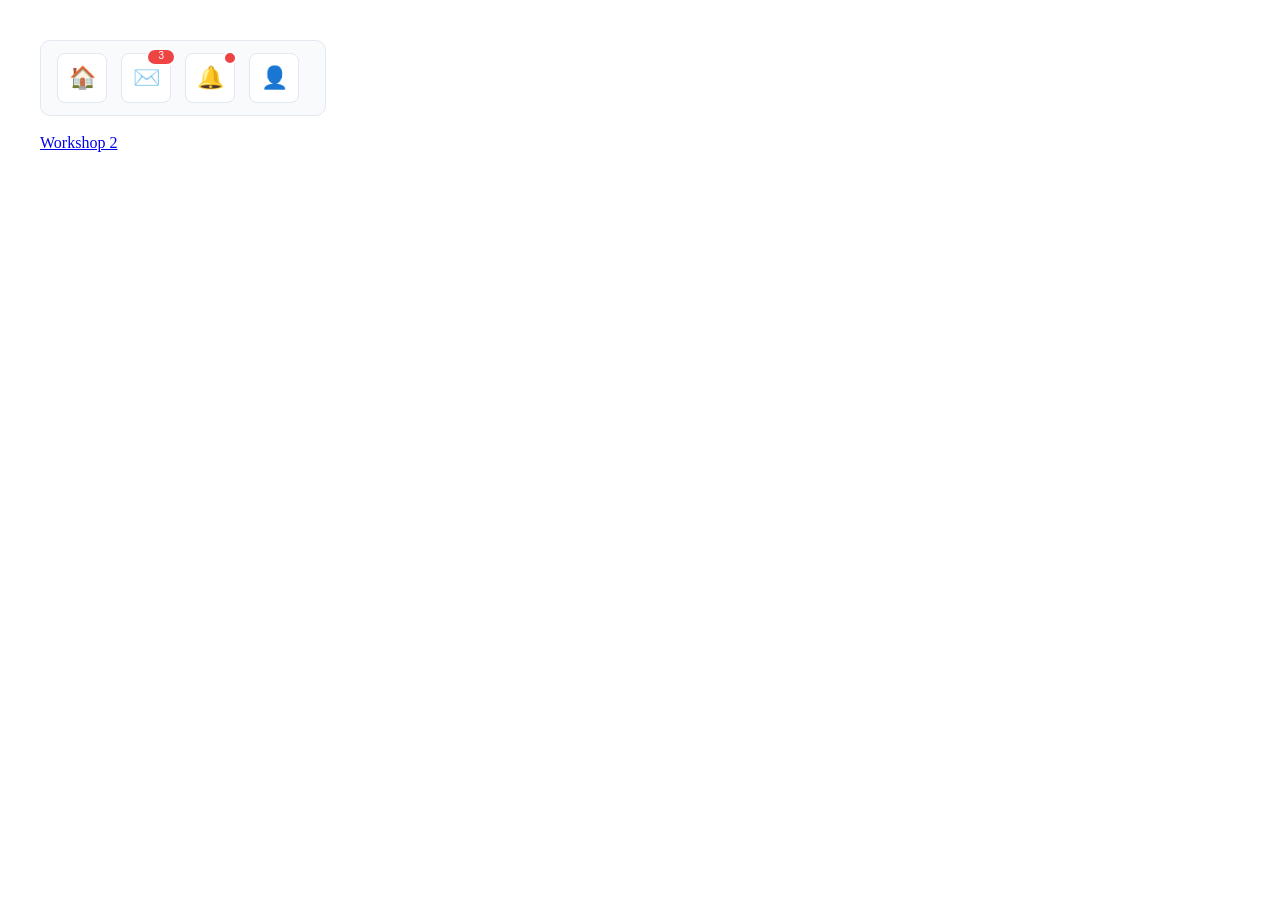
<file: index.html>
<!doctype html>
<html lang="en">
  <head>
    <meta charset="UTF-8" />
    <meta name="viewport" content="width=device-width, initial-scale=1.0" />
    <link rel="stylesheet" href="index.css" />
    <title>Workshop 1</title>
  </head>
  <body>
    <div class="toolbar">
      <button class="icon-btn" aria-label="Home">
        <span class="icon">🏠</span>
      </button>

      <button class="icon-btn" aria-label="Messages">
        <span class="icon">✉️</span>
        <span class="badge">3</span>
      </button>

      <button class="icon-btn" aria-label="Notifications">
        <span class="icon">🔔</span>
        <span class="badge badge--dot"></span>
      </button>

      <button class="icon-btn" aria-label="Profile">
        <span class="icon">👤</span>
      </button>
    </div>
    <br />
    <br />
    <a href="ws-2.html">Workshop 2</a>
  </body>
</html>
</file>
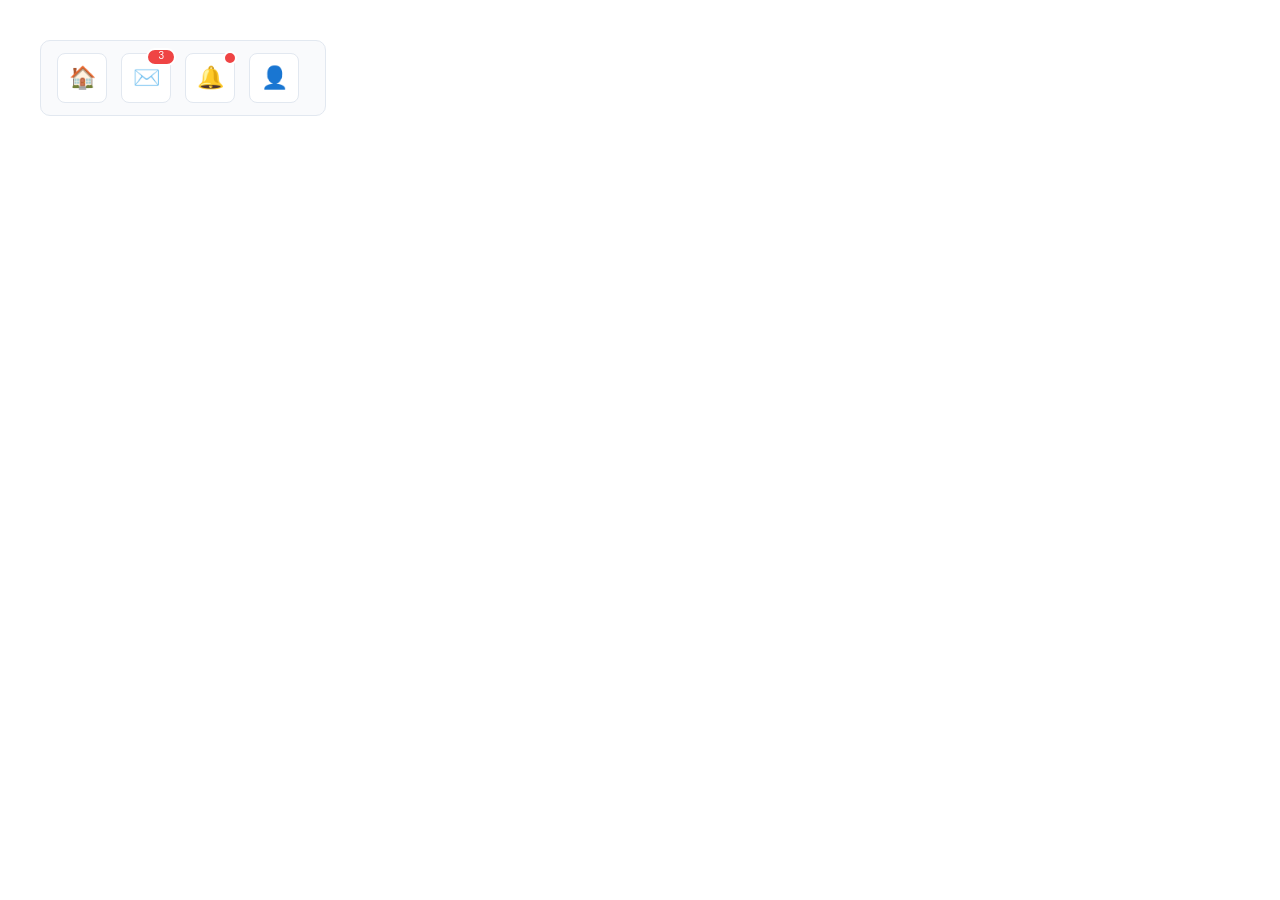
<file: workshop-1/index.html>
<!doctype html>
<html lang="en">
  <head>
    <meta charset="UTF-8" />
    <meta name="viewport" content="width=device-width, initial-scale=1.0" />
    <link rel="stylesheet" href="index.css" />
    <title>Workshop 1</title>
  </head>
  <body>
    <div class="toolbar">
      <button class="icon-btn" aria-label="Home">
        <span class="icon">🏠</span>
      </button>

      <button class="icon-btn" aria-label="Messages">
        <span class="icon">✉️</span>
        <span class="badge">3</span>
      </button>

      <button class="icon-btn" aria-label="Notifications">
        <span class="icon">🔔</span>
        <span class="badge badge--dot"></span>
      </button>

      <button class="icon-btn" aria-label="Profile">
        <span class="icon">👤</span>
      </button>
    </div>
  </body>
</html>
</file>
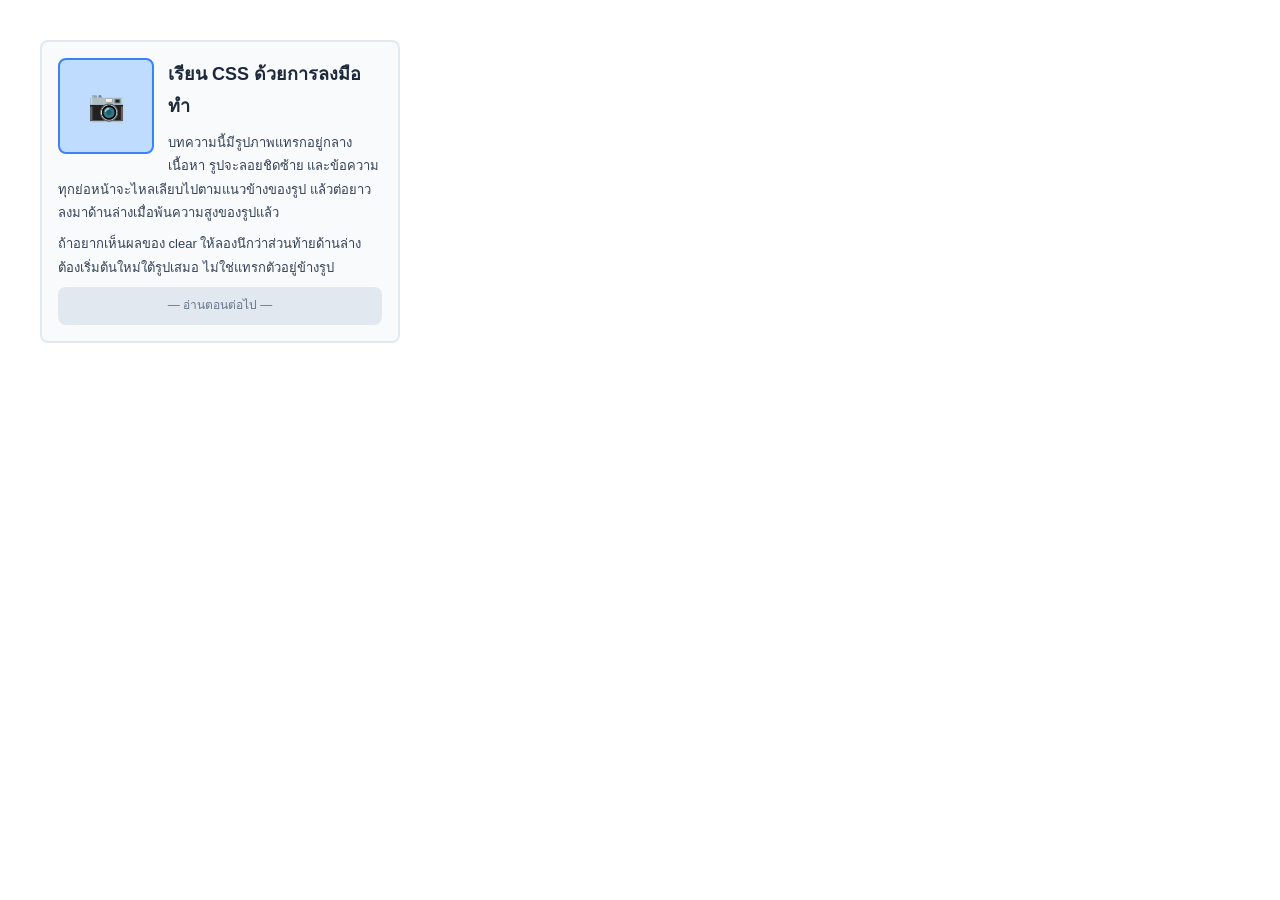
<file: workshop-2/index.html>
<!doctype html>
<html lang="en">
  <head>
    <meta charset="UTF-8" />
    <meta name="viewport" content="width=device-width, initial-scale=1.0" />
    <link rel="stylesheet" href="index.css" />
    <title>Workshop 2</title>
  </head>
  <body>
    <article class="article">
      <div class="photo">📷</div>
      <h2 class="headline">เรียน CSS ด้วยการลงมือทำ</h2>
      <p class="text">
        บทความนี้มีรูปภาพแทรกอยู่กลางเนื้อหา รูปจะลอยชิดซ้าย
        และข้อความทุกย่อหน้าจะไหลเลียบไปตามแนวข้างของรูป
        แล้วต่อยาวลงมาด้านล่างเมื่อพ้นความสูงของรูปแล้ว
      </p>
      <p class="text">
        ถ้าอยากเห็นผลของ clear ให้ลองนึกว่าส่วนท้ายด้านล่าง
        ต้องเริ่มต้นใหม่ใต้รูปเสมอ ไม่ใช่แทรกตัวอยู่ข้างรูป
      </p>
      <div class="footer">— อ่านตอนต่อไป —</div>
    </article>
  </body>
</html>
</file>
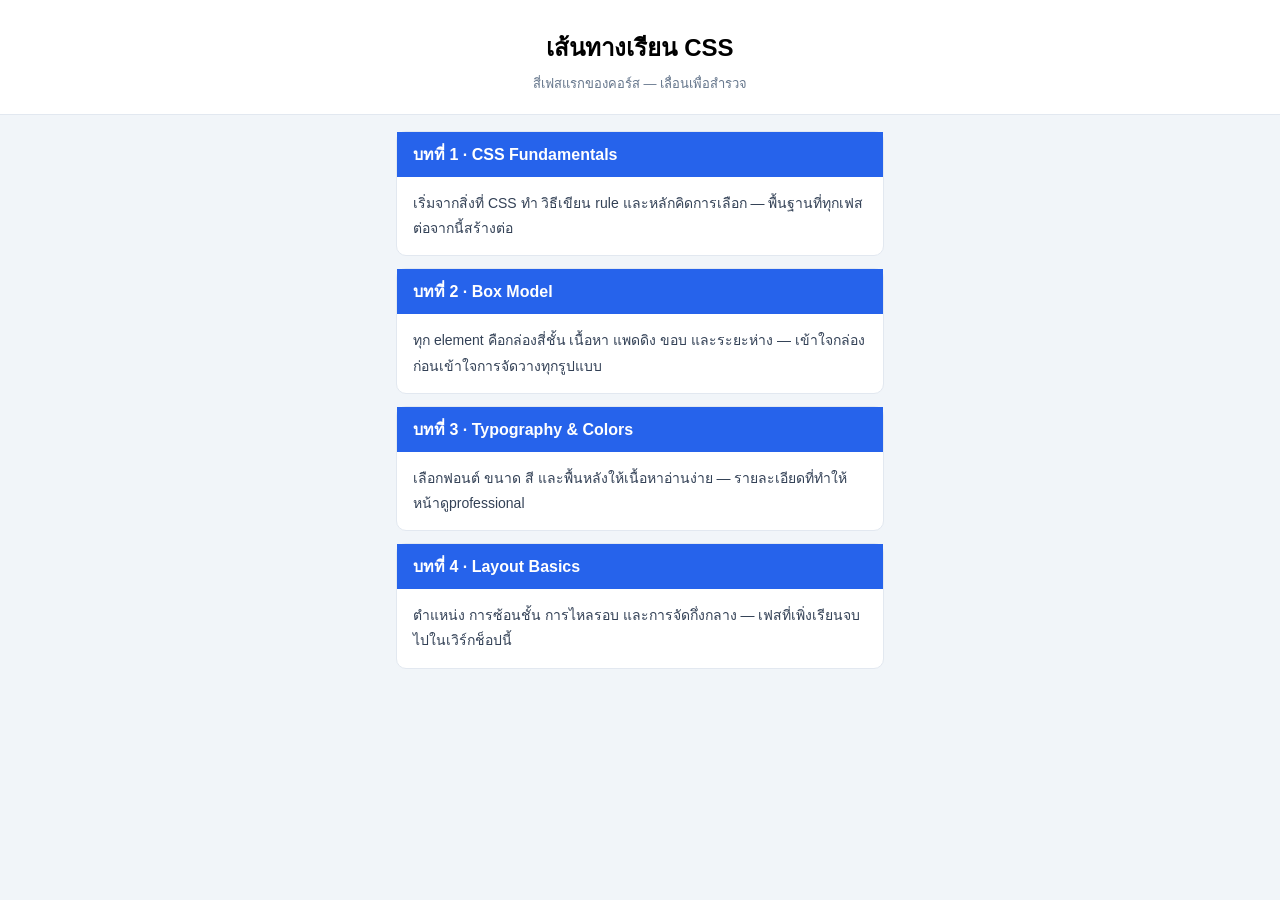
<file: workshop-3/index.html>
<!doctype html>
<html lang="en">
  <head>
    <meta charset="UTF-8" />
    <meta name="viewport" content="width=device-width, initial-scale=1.0" />
    <link rel="stylesheet" href="index.css" />
    <title>Workshop 3</title>
  </head>
  <body>
    <div class="page">
      <header class="hero">
        <div class="container">
          <h1 class="page-title">เส้นทางเรียน CSS</h1>
          <p class="page-sub">สี่เฟสแรกของคอร์ส — เลื่อนเพื่อสำรวจ</p>
        </div>
      </header>

      <main class="content">
        <section class="chapter">
          <h2 class="chapter-head">บทที่ 1 · CSS Fundamentals</h2>
          <p class="chapter-body">
            เริ่มจากสิ่งที่ CSS ทำ วิธีเขียน rule และหลักคิดการเลือก —
            พื้นฐานที่ทุกเฟสต่อจากนี้สร้างต่อ
          </p>
        </section>

        <section class="chapter">
          <h2 class="chapter-head">บทที่ 2 · Box Model</h2>
          <p class="chapter-body">
            ทุก element คือกล่องสี่ชั้น เนื้อหา แพดดิง ขอบ และระยะห่าง —
            เข้าใจกล่องก่อนเข้าใจการจัดวางทุกรูปแบบ
          </p>
        </section>

        <section class="chapter">
          <h2 class="chapter-head">บทที่ 3 · Typography &amp; Colors</h2>
          <p class="chapter-body">
            เลือกฟอนต์ ขนาด สี และพื้นหลังให้เนื้อหาอ่านง่าย —
            รายละเอียดที่ทำให้หน้าดูprofessional
          </p>
        </section>

        <section class="chapter">
          <h2 class="chapter-head">บทที่ 4 · Layout Basics</h2>
          <p class="chapter-body">
            ตำแหน่ง การซ้อนชั้น การไหลรอบ และการจัดกึ่งกลาง —
            เฟสที่เพิ่งเรียนจบไปในเวิร์กช็อปนี้
          </p>
        </section>
      </main>
    </div>
  </body>
</html>
</file>
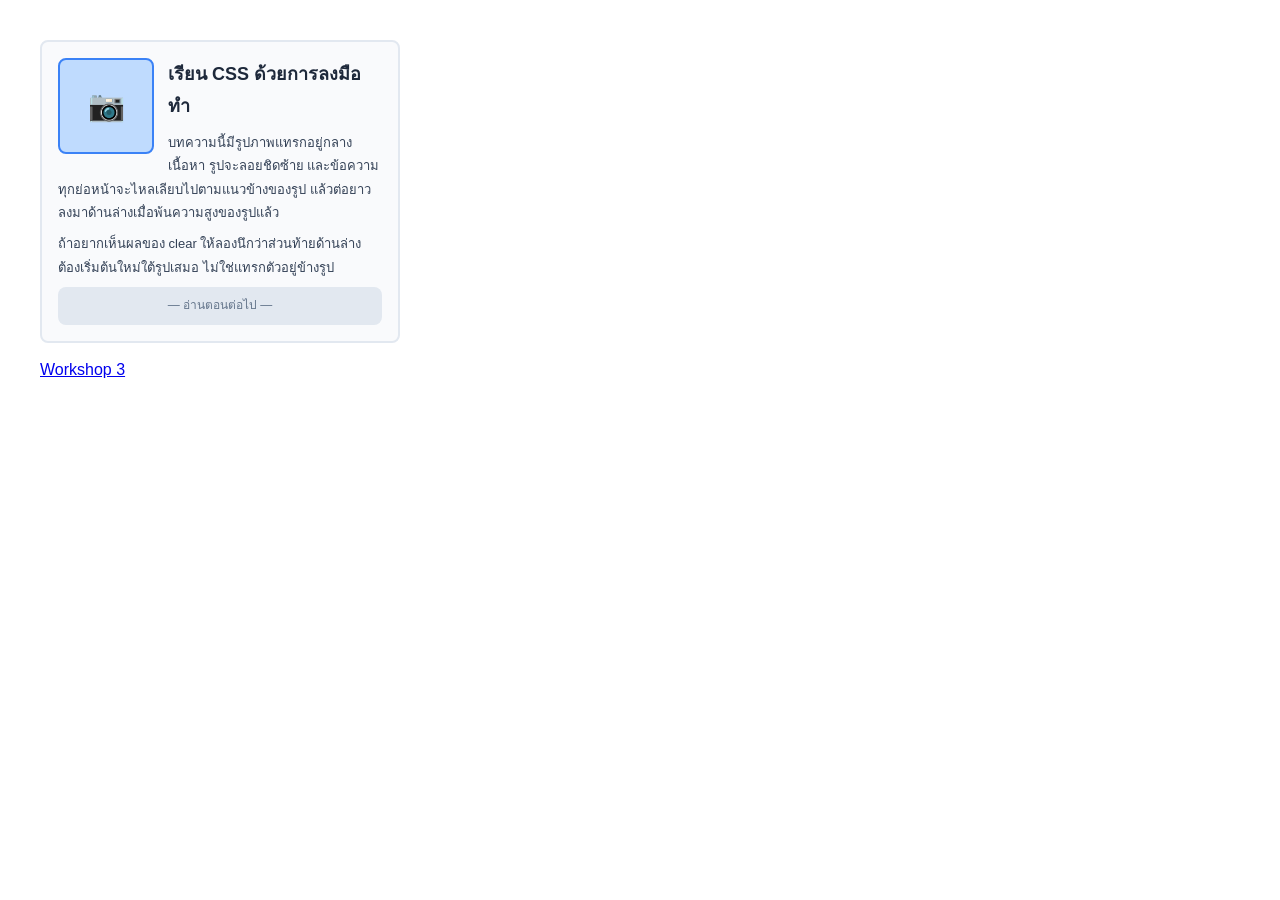
<file: ws-2.html>
<!doctype html>
<html lang="en">
  <head>
    <meta charset="UTF-8" />
    <meta name="viewport" content="width=device-width, initial-scale=1.0" />
    <link rel="stylesheet" href="ws-2.css" />
    <title>Workshop 2</title>
  </head>
  <body>
    <article class="article">
      <div class="photo">📷</div>
      <h2 class="headline">เรียน CSS ด้วยการลงมือทำ</h2>
      <p class="text">
        บทความนี้มีรูปภาพแทรกอยู่กลางเนื้อหา รูปจะลอยชิดซ้าย
        และข้อความทุกย่อหน้าจะไหลเลียบไปตามแนวข้างของรูป
        แล้วต่อยาวลงมาด้านล่างเมื่อพ้นความสูงของรูปแล้ว
      </p>
      <p class="text">
        ถ้าอยากเห็นผลของ clear ให้ลองนึกว่าส่วนท้ายด้านล่าง
        ต้องเริ่มต้นใหม่ใต้รูปเสมอ ไม่ใช่แทรกตัวอยู่ข้างรูป
      </p>
      <div class="footer">— อ่านตอนต่อไป —</div>
    </article>
    <br />
    <a href="ws-3.html">Workshop 3</a>
  </body>
</html>
</file>
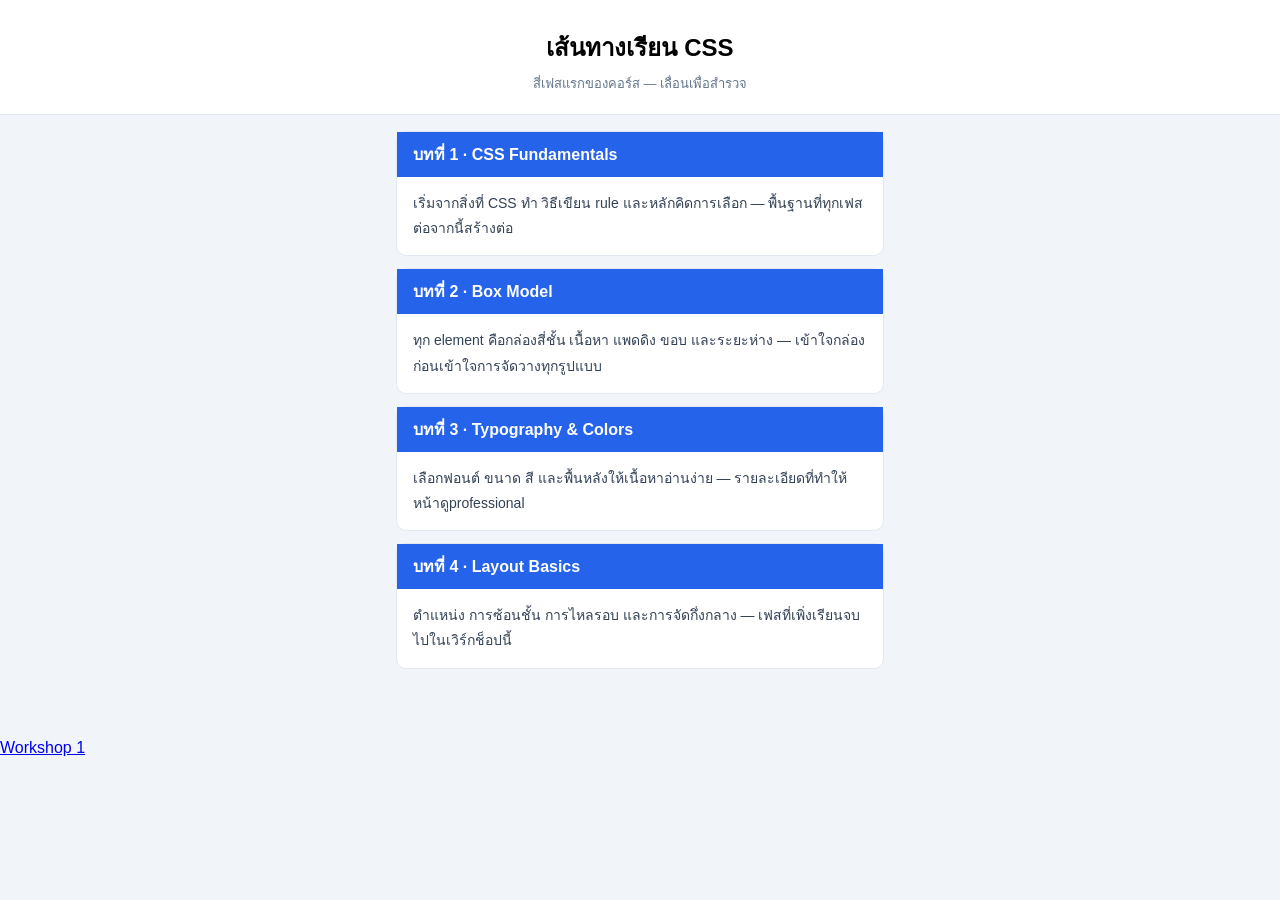
<file: ws-3.html>
<!doctype html>
<html lang="en">
  <head>
    <meta charset="UTF-8" />
    <meta name="viewport" content="width=device-width, initial-scale=1.0" />
    <link rel="stylesheet" href="ws-3.css" />
    <title>Workshop 3</title>
  </head>
  <body>
    <div class="page">
      <header class="hero">
        <div class="container">
          <h1 class="page-title">เส้นทางเรียน CSS</h1>
          <p class="page-sub">สี่เฟสแรกของคอร์ส — เลื่อนเพื่อสำรวจ</p>
        </div>
      </header>

      <main class="content">
        <section class="chapter">
          <h2 class="chapter-head">บทที่ 1 · CSS Fundamentals</h2>
          <p class="chapter-body">
            เริ่มจากสิ่งที่ CSS ทำ วิธีเขียน rule และหลักคิดการเลือก —
            พื้นฐานที่ทุกเฟสต่อจากนี้สร้างต่อ
          </p>
        </section>

        <section class="chapter">
          <h2 class="chapter-head">บทที่ 2 · Box Model</h2>
          <p class="chapter-body">
            ทุก element คือกล่องสี่ชั้น เนื้อหา แพดดิง ขอบ และระยะห่าง —
            เข้าใจกล่องก่อนเข้าใจการจัดวางทุกรูปแบบ
          </p>
        </section>

        <section class="chapter">
          <h2 class="chapter-head">บทที่ 3 · Typography &amp; Colors</h2>
          <p class="chapter-body">
            เลือกฟอนต์ ขนาด สี และพื้นหลังให้เนื้อหาอ่านง่าย —
            รายละเอียดที่ทำให้หน้าดูprofessional
          </p>
        </section>

        <section class="chapter">
          <h2 class="chapter-head">บทที่ 4 · Layout Basics</h2>
          <p class="chapter-body">
            ตำแหน่ง การซ้อนชั้น การไหลรอบ และการจัดกึ่งกลาง —
            เฟสที่เพิ่งเรียนจบไปในเวิร์กช็อปนี้
          </p>
        </section>
      </main>
    </div>
    <br />
    <a href="index.html">Workshop 1</a>
  </body>
</html>
</file>
<file: index.css>
* {
    margin: 0px;
    padding: 0px;
    box-sizing: border-box;

    /* border: 1px solid; */
}

body {
    margin: 40px;
}

.toolbar {
    background: #f9fafc;
    border: 1px solid #e2e8f0;
    border-radius: 10px;
    padding: 20px;
    display: inline-block;
    padding: 12px 16px;
}

.icon-btn {
    background: white;
    border: 1px solid #e2e8f0;
    border-radius: 8px;
    position: relative;
    width: 50px;
    height: 50px;
    margin-right: 10px;
}

.icon {
    display: block;
    font-size: 22px;
    line-height: 46px;
    text-align: center;
}

.badge{
    position: absolute;
    z-index: 1;
    top: -6px;
    right: -6px;
    background: #ef4444;
    color: white;
    border: 2px solid white;
    border-radius: 20px;
    text-align: center;
    min-width: 18px;
    height: 18px;
    padding: 0 10px;
    font-size: 10px;
}

.badge--dot {
    width: 14px;
    height: 14px;
    min-width: unset;
    padding: 0;
    top: -3px;
    right: -3px;
}
</file>
<file: workshop-1/index.css>
* {
    margin: 0px;
    padding: 0px;
    box-sizing: border-box;

    /* border: 1px solid; */
}

body {
    margin: 40px;
}

.toolbar {
    background: #f9fafc;
    border: 1px solid #e2e8f0;
    border-radius: 10px;
    padding: 20px;
    display: inline-block;
    padding: 12px 16px;
}

.icon-btn {
    background: white;
    border: 1px solid #e2e8f0;
    border-radius: 8px;
    position: relative;
    width: 50px;
    height: 50px;
    margin-right: 10px;
}

.icon {
    display: block;
    font-size: 22px;
    line-height: 46px;
    text-align: center;
}

.badge{
    position: absolute;
    z-index: 1;
    top: -6px;
    right: -6px;
    background: #ef4444;
    color: white;
    border: 2px solid white;
    border-radius: 20px;
    text-align: center;
    min-width: 18px;
    height: 18px;
    padding: 0 10px;
    font-size: 10px;
}

.badge--dot {
    width: 14px;
    height: 14px;
    min-width: unset;
    padding: 0;
    top: -3px;
    right: -3px;
}
</file>
<file: workshop-2/index.css>
* {
    margin: 0px;
    padding: 0px;
    box-sizing: border-box;

    /* border: 1px solid; */
}

body {
    font-family: Arial, Helvetica, sans-serif;
    margin: 40px;
}

article {
    background: #f9fafc;
    border: 2px solid #e2e8f0;
    border-radius: 8px;
    width: 360px;
    padding: 16px;

    font-size: 13px;
    line-height: 1.8;
}

.photo {
    float: left;
    background: #bfdbfe;
    border: 2px solid #3b82f6;
    border-radius: 8px;
    width: 96px;
    height: 96px;

    margin: 0 14px 8px 0;
    font-size: 30px;
    line-height: 92px;
    text-align: center;
}

.headline {
    color: #1e293b;
    font-size: 18px;

    margin: 0 0 8px 0;
}

.text {
    color: #334156;
    margin: 0 0 8px 0;
}

.footer {
    background: #e2e8f0;
    border: 0;
    border-radius: 8px;
    clear: both;
    text-align: center;
    color: #64758b;
    font-size: 12px;
    padding: 8px 14px;
    margin-top: 8px;
}
</file>
<file: workshop-3/index.css>
* {
    margin: 0px;
    padding: 0px;
    box-sizing: border-box;

    /* border: 1px solid; */
}

body {
    font-family: Arial, Helvetica, sans-serif;
    background: #f1f5f9;
}

.page {
    padding: 0 0 24px 0;
    background: #f1f5f9;
}

.container {
    max-width: 520px;
    margin-inline: auto;
    padding: 0 16px;
}

.hero {
    background: white;
    padding: 28px 0 20px 0;
    border-bottom: 1px solid #e2e8f0;
}

.page-title{
    font-size: 24px;
    text-align: center;
    margin: 0 0 6px 0;
}

.page-sub {
    color: #64758b;
    text-align: center;
    
    margin: 0;
    font-size: 13px;
}

.content {
    max-width: 520px;
    margin-inline: auto;
    padding: 16px;
}

.chapter {
    margin-bottom: 12px;
    background: white;
    border: 1px solid #e2e8f0;
    border-radius: 10px;
}

.chapter-head {
    position: sticky;
    background: #2663eb;
    color: white;
    font-size: 16px;
    font-weight: 700;

    top: 0;
    z-index: 10;
    margin: 0;
    padding: 10px 16px;
}

.chapter-body {
    color: #334156;
    font-size: 14px;
    margin: 0px;

    padding: 14px 16px;
    line-height: 1.8;
}
</file>
<file: ws-2.css>
* {
    margin: 0px;
    padding: 0px;
    box-sizing: border-box;

    /* border: 1px solid; */
}

body {
    font-family: Arial, Helvetica, sans-serif;
    margin: 40px;
}

article {
    background: #f9fafc;
    border: 2px solid #e2e8f0;
    border-radius: 8px;
    width: 360px;
    padding: 16px;

    font-size: 13px;
    line-height: 1.8;
}

.photo {
    float: left;
    background: #bfdbfe;
    border: 2px solid #3b82f6;
    border-radius: 8px;
    width: 96px;
    height: 96px;

    margin: 0 14px 8px 0;
    font-size: 30px;
    line-height: 92px;
    text-align: center;
}

.headline {
    color: #1e293b;
    font-size: 18px;

    margin: 0 0 8px 0;
}

.text {
    color: #334156;
    margin: 0 0 8px 0;
}

.footer {
    background: #e2e8f0;
    border: 0;
    border-radius: 8px;
    clear: both;
    text-align: center;
    color: #64758b;
    font-size: 12px;
    padding: 8px 14px;
    margin-top: 8px;
}
</file>
<file: ws-3.css>
* {
    margin: 0px;
    padding: 0px;
    box-sizing: border-box;

    /* border: 1px solid; */
}

body {
    font-family: Arial, Helvetica, sans-serif;
    background: #f1f5f9;
}

.page {
    padding: 0 0 24px 0;
    background: #f1f5f9;
}

.container {
    max-width: 520px;
    margin-inline: auto;
    padding: 0 16px;
}

.hero {
    background: white;
    padding: 28px 0 20px 0;
    border-bottom: 1px solid #e2e8f0;
}

.page-title{
    font-size: 24px;
    text-align: center;
    margin: 0 0 6px 0;
}

.page-sub {
    color: #64758b;
    text-align: center;
    
    margin: 0;
    font-size: 13px;
}

.content {
    max-width: 520px;
    margin-inline: auto;
    padding: 16px;
}

.chapter {
    margin-bottom: 12px;
    background: white;
    border: 1px solid #e2e8f0;
    border-radius: 10px;
}

.chapter-head {
    position: sticky;
    background: #2663eb;
    color: white;
    font-size: 16px;
    font-weight: 700;

    top: 0;
    z-index: 10;
    margin: 0;
    padding: 10px 16px;
}

.chapter-body {
    color: #334156;
    font-size: 14px;
    margin: 0px;

    padding: 14px 16px;
    line-height: 1.8;
}
</file>
